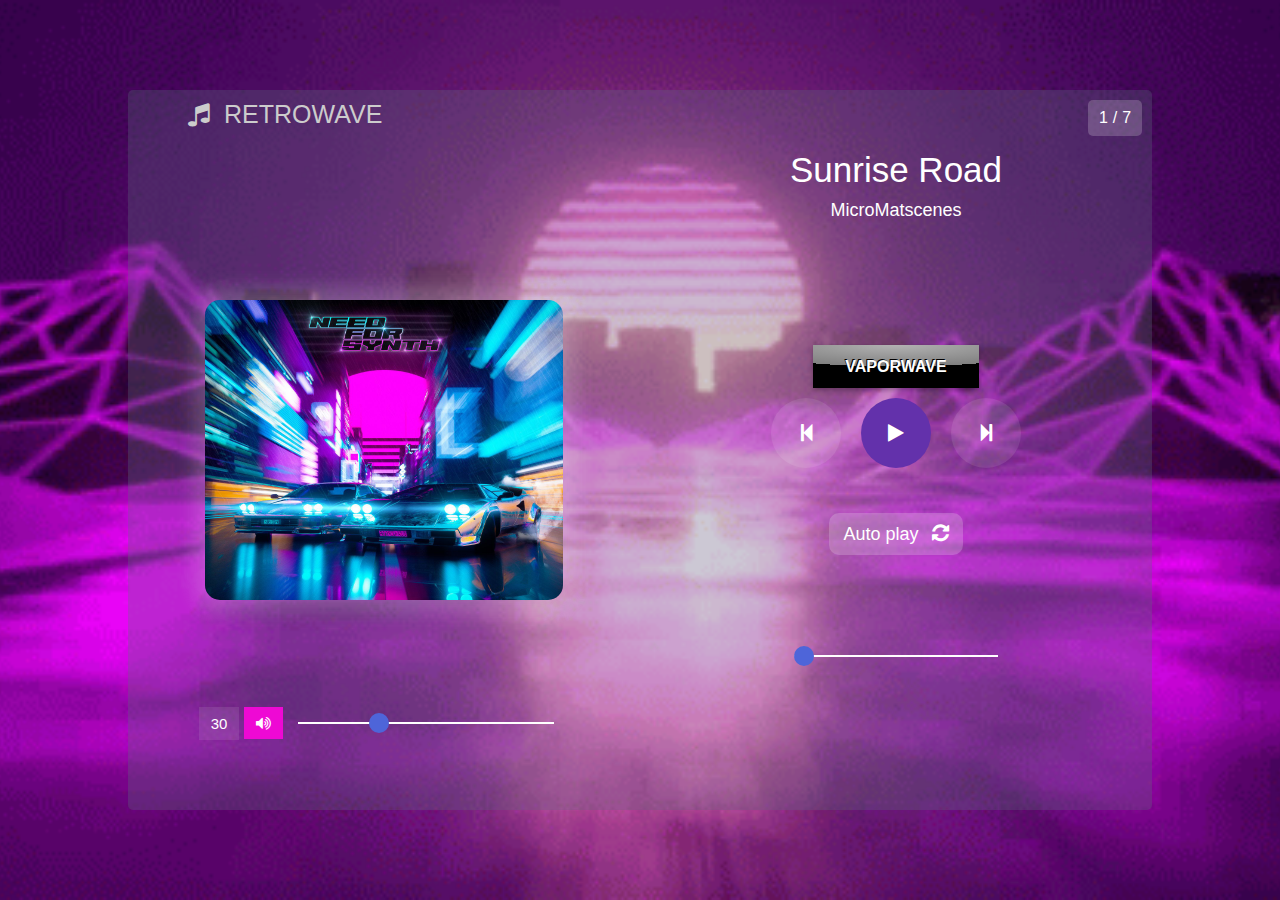
<file: index.html>
<!DOCTYPE html>
<html>
<head>
	<title>music player</title>
    <meta name="viewport" content="width=device-width, initial-scale=1.0">
	  <link rel="stylesheet" href="https://cdnjs.cloudflare.com/ajax/libs/font-awesome/4.7.0/css/font-awesome.min.css">
    <link rel="stylesheet" type="text/css" href="style.css">
</head>

<body id="retrowave">

  <div class="main">
  	<p id="logo"><i class="fa fa-music"></i>RETROWAVE</p>
    </a>

    
    <!--- left part --->
     <div class="left">

      <!--- song img --->
      <img id="track_image">
         <div class="volume">
            <p id="volume_show">30</p>
            <i class="fa fa-volume-up" aria-hidden="true" onclick="mute_sound()" id="volume_icon"></i>
            <input type="range" min="0" max="100" value="30" onchange="volume_change()" id="volume">  
         </div>

     </div>
 

     <!--- right part --->
  	 <div class="right">
      <a href="index-2.html" class="button1 retrobutton">VAPORWAVE</a>

        <div class="show_song_no">
          <p id="present">1</p>
          <p>/</p>
          <p id="total">5</p>
        </div>

       <!--- song title & artist name --->
      <p id="title">title.mp3</p>
      <p id="artist">Artist name</p>

      <!--- middle part --->
  	 	<div class="middle">
  	       <button onclick="previous_song()" id="pre"><i class="fa fa-step-backward" aria-hidden="true"></i></button>
      	   <button onclick="justplay()" id="play"><i class="fa fa-play" aria-hidden="true"></i></button>
  	       <button onclick="next_song()" id="next"><i class="fa fa-step-forward" aria-hidden="true"></i></button>
  	   </div>

       <!--- song duration part --->
        <div class="duration">
           <input type="range" min="0" max="100" value="0" id="duration_slider" onchange="change_duration()">
        </div>
           <button id="auto" onclick="autoplay_switch()">Auto play <i class="fa fa fa-refresh" aria-hidden="true"></i></button>
  	</div>


  </div>
   
  <!--- Add javascript file --->
  <script src="script.js"></script>

</body>
</html>
</file>
<file: style.css>
*{
	margin: 0;
	padding: 0;
	font-family: Arial, Helvetica, sans-serif;
}
body{
	height: 100vh;
	width: 100%;
	display: flex;
	align-items: center;
	justify-content: center;
	background-size: cover;
	background-position: center;
}

.main{
	position: relative;
	height: 80%;
	width: 80%;
	display: flex;
	align-items: center;
	justify-content: center;
	background: rgba(93, 109, 126, 0.3);
	border-radius: 5px;
}
.main button{
	padding: 10px 12px;
	margin: 0 10px;
}
.main #logo{
	position: absolute;
	top: 10px;
	left: 60px;
	font-size: 25px;
	color: #ccc;
}
.main #logo i{
	margin-right: 15px;
}

/* left & right part */
.right,.left{
	position: relative;
	height: 100%;
	width: 50%;
	display: flex;
	align-items: center;
	justify-content: center;
	flex-direction: column;
}

/* song image */
.left img{
	height: 300px;
	width: 70%;
	border-radius: 15px;
	box-shadow: 1px 0px 20px 12px rgba(240,240,240,0.2);
}

/* both range slider part */
input[type="range"] {
	-webkit-appearance: none;
	width: 50%;
	outline: none;
	height: 2px;
	margin: 0 15px;
}
input[type="range"]::-webkit-slider-thumb{
	-webkit-appearance: none;
	height: 20px;
	width: 20px;
	background: #4E65D9;
	border-radius: 50%;
	cursor: pointer;
}
.right input[type=range]{
	width: 40%;
}



/* volume part */
.left .volume{
	position: absolute;
	bottom: 10%;
	left: 0;
	width: 100%;
	height: 30px;
	display: flex;
	align-items: center;
	justify-content: center;
	color: #fff;
}
.left .volume p{
	font-size: 15px;
}
.left .volume i{
	cursor: pointer;
	padding: 8px 12px;
	background: #EE09D4;
}
.left .volume i:focus{
	background: #EE09D4;
	opacity: 0.6;
}
.volume #volume_show{
	padding: 8px 12px;
	margin: 0 5px 0 0;
	background: rgba(245,245,245,0.1);
}



/* right part */
 .right .middle{
 	width: 100%;
    display: flex;
	align-items: center;
	justify-content: center;
}
.right .middle button{
	border: none;
	height: 70px;
	width: 70px;
	border-radius: 50%;	
    display: flex;
	align-items: center;
	justify-content: center;
	cursor: pointer;
	outline: none;
	transition: 0.5s;
	background: rgba(255,255,255,0.1);
}
.right #title{
	position: absolute;
	top: 60px;
	left: 50%;
	transform: translateX(-50%);
	text-transform: capitalize;
	color: #fff;
	font-size: 35px;
}
.right #artist{
	position: absolute;
	top: 110px;
	left: 50%;
	transform: translateX(-50%);
	text-transform: capitalize;
	color: #fff;
	font-size: 18px;
}
.right .duration{
	position: absolute;
	bottom: 20%;
	left: 50%;
	transform: translateX(-50%);
	display: flex;
	align-items: center;
	justify-content: center;
	width: 100%;
	height: 20px;
	margin-top: 40px;
}
.right .duration p{
	color: #fff;
	font-size: 15px;
	margin-left: 20px;
}
.right #auto{
	font-size: 18px;
	cursor: pointer;
	margin-top: 45px;
	border: none;
	padding: 10px 14px;
	color: #fff;
	background: rgba(255,255,255,0.2);
	outline: none;
	border-radius: 10px;
}
.right #auto i{
	margin-left: 8px;
}
#play{
	background: #6331AB;
}
.right button:hover{
	background: #4E65D9;
}
.right i:before{
	color: #fff;
	font-size: 20px;
}

.right .show_song_no{
  position: absolute;
  top: 10px;
  right: 10px;
  width: 30px;
  height: 20px;
  display: flex;
  align-items: center;
  justify-content: center;
  padding: 8px 12px;
  color: #fff;
  border-radius: 5px;
  background: rgba(255,255,255,0.2);
}
.right .show_song_no p:nth-child(2){
	margin: 0 5px;
}

/*checkbox*/

.switch {
   position: absolute;
   top: 10px;
  left: 30px;
  width: 60px;
  height: 34px;
}

.switch input {display:none;}

.slider {
  position: absolute;
  cursor: pointer;
  top: 0;
  left: 0;
  right: 0;
  bottom: 0;
  background-color: #ccc;
  -webkit-transition: .4s;
  transition: .4s;
}

.slider:before {
  position: absolute;
  content: "";
  height: 26px;
  width: 26px;
  left: 4px;
  bottom: 4px;
  background-color: white;
  -webkit-transition: .4s;
  transition: .4s;
}

input:checked + .slider {
  background-color: #2196F3;
}

input:focus + .slider {
  box-shadow: 0 0 1px #2196F3;
}

input:checked + .slider:before {
  -webkit-transform: translateX(26px);
  -ms-transform: translateX(26px);
  transform: translateX(26px);
}

/* Rounded sliders */
.slider.round {
  border-radius: 34px;
}

.slider.round:before {
  border-radius: 50%;
}

/* Button */
a.button1 {
  position: relative;
  color: white;
  font-weight: bold;
  text-decoration: none;
  text-shadow: -1px -1px #000;
  user-select: none;
  padding: .8em 2em;
  margin-bottom: 10px;
  outline: none;
  background-color: #000;
  background-repeat: no-repeat;
  background-size: 200% 100%, auto;
  background-position: 200% 0, 0 0;
  box-shadow: rgba(0,0,0,.3) 0 2px 5px;
} 
a.retrobutton{
	background-image: linear-gradient(45deg, rgba(255,255,255,.0) 30%, rgba(255,255,255,.8), rgba(255,255,255,.0) 70%), radial-gradient(190% 100% at 50% 0%, rgba(255,255,255,.7) 0%, rgba(255,255,255,.5) 50%, rgba(0,0,0,0) 50%);
}
a.vaporbutton{
	 background-image: linear-gradient(45deg, rgba(255,255,255,.0) 50%, rgba(255,255,255,.5), rgba(255,255,255,.0) 40%), radial-gradient(190% 100% at 50% 0%, rgba(255,255,255,.4) 20%, rgba(255,255,255,.5) 10%, rgba(0,0,0,0) 50%);
}
a.button1:active {
  top: 1px;
  box-shadow: none;
}
a.button1:hover {
  transition: .5s linear;
  background-position: -200% 0, 0 0;
}
</file>
